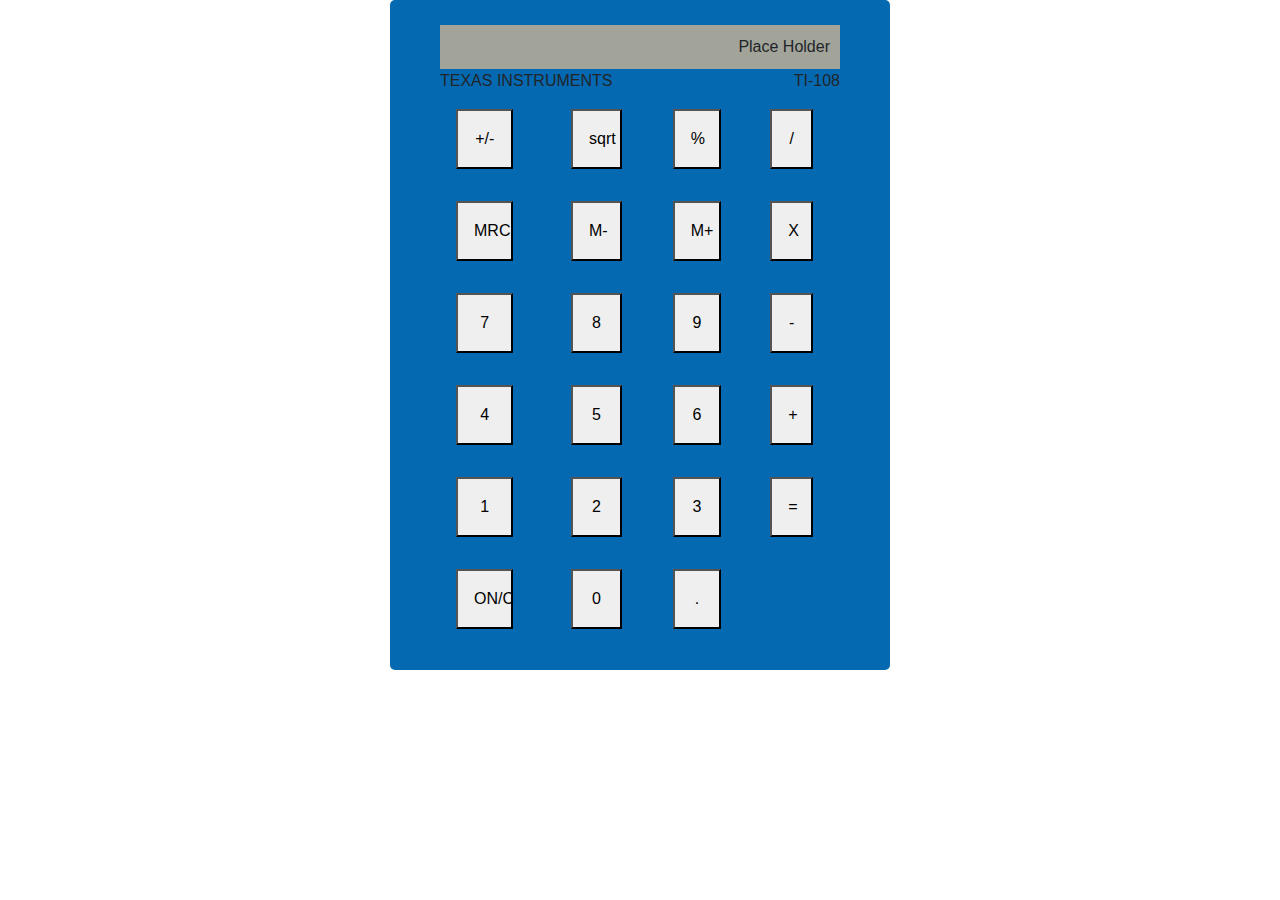
<file: Calculator/index.html>
<!DOCTYPE html>
<html>
<head>
<title>TI-108 Simple Calculator</title>
<meta name="viewport" content="width=device-width, initial-scale=1.0">

<meta charset="UTF-8">

<link rel="stylesheet" href="style.css">
<link rel="stylesheet" href="https://stackpath.bootstrapcdn.com/bootstrap/4.4.1/css/bootstrap.min.css" integrity="sha384-Vkoo8x4CGsO3+Hhxv8T/Q5PaXtkKtu6ug5TOeNV6gBiFeWPGFN9MuhOf23Q9Ifjh" crossorigin="anonymous">

<script type="text/javascript" src="script.js"></script> 

</head>
<body>

	<!-- A Modeled after the Texas Instruments TI-108 Simple Calculator 
		 Author: Rebecca Bui
		 A fun refresher in pure Javascript
	-->
	<div class="calc">
		<div class="calc-top">
			<div></div>
			<div class="calc-display">
				Place Holder
			</div>
			<div></div>
			<div> 
				<span >TEXAS INSTRUMENTS</span>
				<span style=" float: right;">TI-108</span>
				<span class= solar></span>
			</div>
		</div>
		<div class="calc-keys">
			<button class="key sign-toggle"> +/- </button>
			<button class="key arith"> sqrt </button>
			<button class="key arith"> % </button>
			<button class="key arith"> / </button>
			<button class="key mem"> MRC </button>
			<button class="key mem"> M- </button>
			<button class="key mem"> M+ </button>
			<button class="key arith"> X </button>
			<button class="key num"> 7 </button>
			<button class="key num"> 8 </button>
			<button class="key num"> 9 </button>
			<button class="key arith"> - </button>
			<button class="key num"> 4 </button>
			<button class="key num"> 5 </button>
			<button class="key num"> 6 </button>
			<button class="key arith"> + </button>
			<button class="key num"> 1 </button>
			<button class="key num"> 2 </button>
			<button class="key num"> 3</button>
			<button class="key equals"> = </button>
			<button class="key on-clear"> ON/C </button>
			<button class="key num"> 0 </button>
			<button class="key dec"> . </button>

		</div>
	</div>

</body>
</html>
</file>
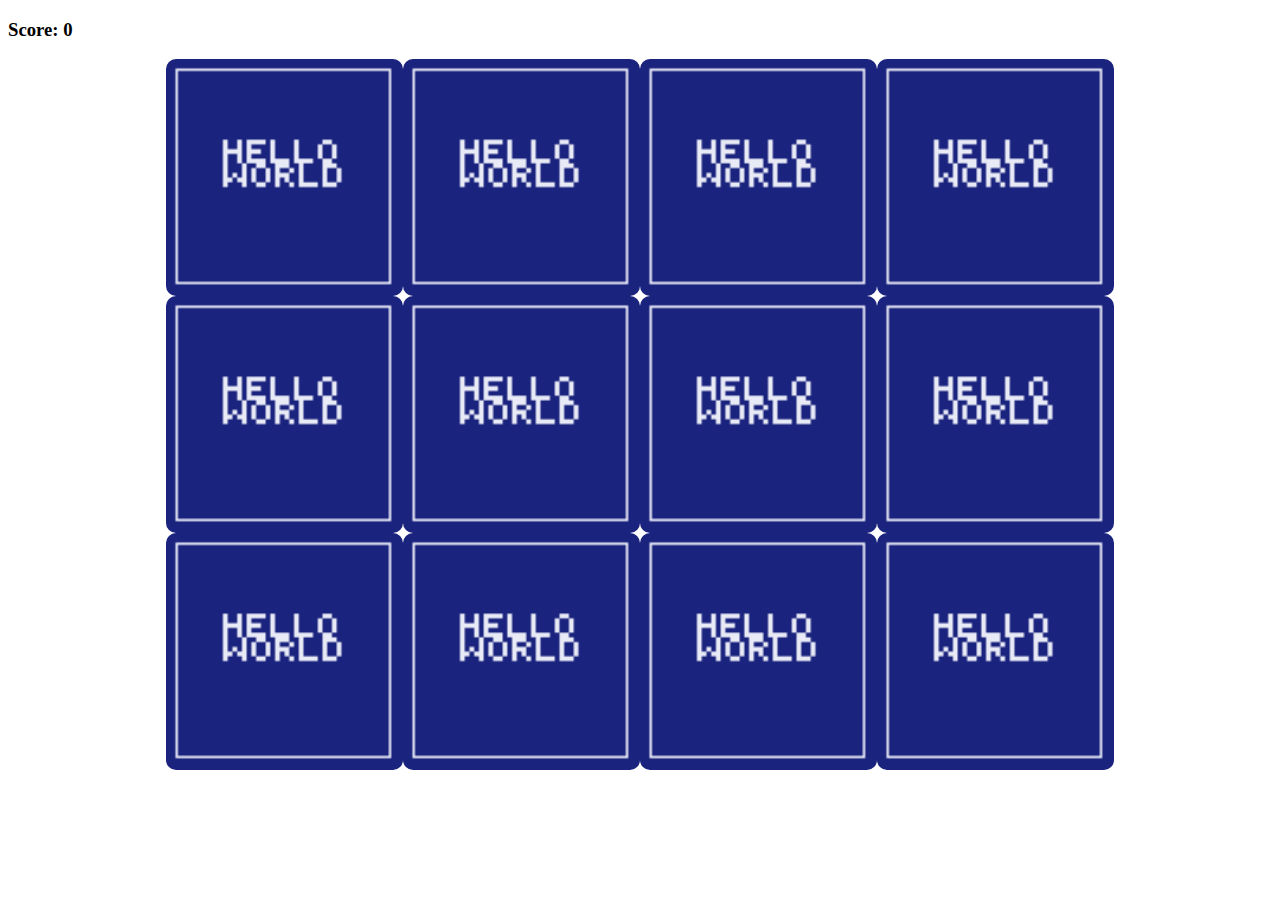
<file: Memory Game/index.html>
<!DOCTYPE html>
<html lang="en">
<head>
    <!-- Game Tutorial Followed: https://www.youtube.com/watch?v=lhNdUVh3qCc&feature=youtu.be -->
    <meta charset="utf-8" />
    <meta name="viewport" content="width=device-width, initial-scale=1.0">
    <title>Memory Game</title>
    <link rel="stylesheet" href="./css/style.css" />
    <script src="./scripts/app.js" charset="utf-8"></script>
</head>
<body>
    <h3>Score: <span id="result"></span></h3>
    <div class="grid">

    </div>
</body>
</html>
</file>
<file: Calculator/style.css>
.calc{
    background-color: #0469b1;
    width:500px;
    margin: auto;
    padding: 25px 50px 25px 50px;
    border-radius: 5px;
}

.calc-display{
	background-color: #A2A499;
	width: 100%;
	padding: 10px;
	margin: auto;
	text-align:right;

}

.calc-keys{
 	display: grid;
	grid-template-columns: auto auto auto auto;
}

.red{
	background-color: #c6363d;
}

.key{
  	position: relative;
  	width: 50%;
  	padding: 1rem;
  	margin: 1rem;
  	text-align: center;
}
</file>
<file: Memory Game/css/style.css>
.grid{
    display:flex;
    flex-wrap: wrap;
    width: 75%;
    height: auto;
    margin: auto;
}

img {
    border-radius: 10px;
    width: 25%;
}
</file>
